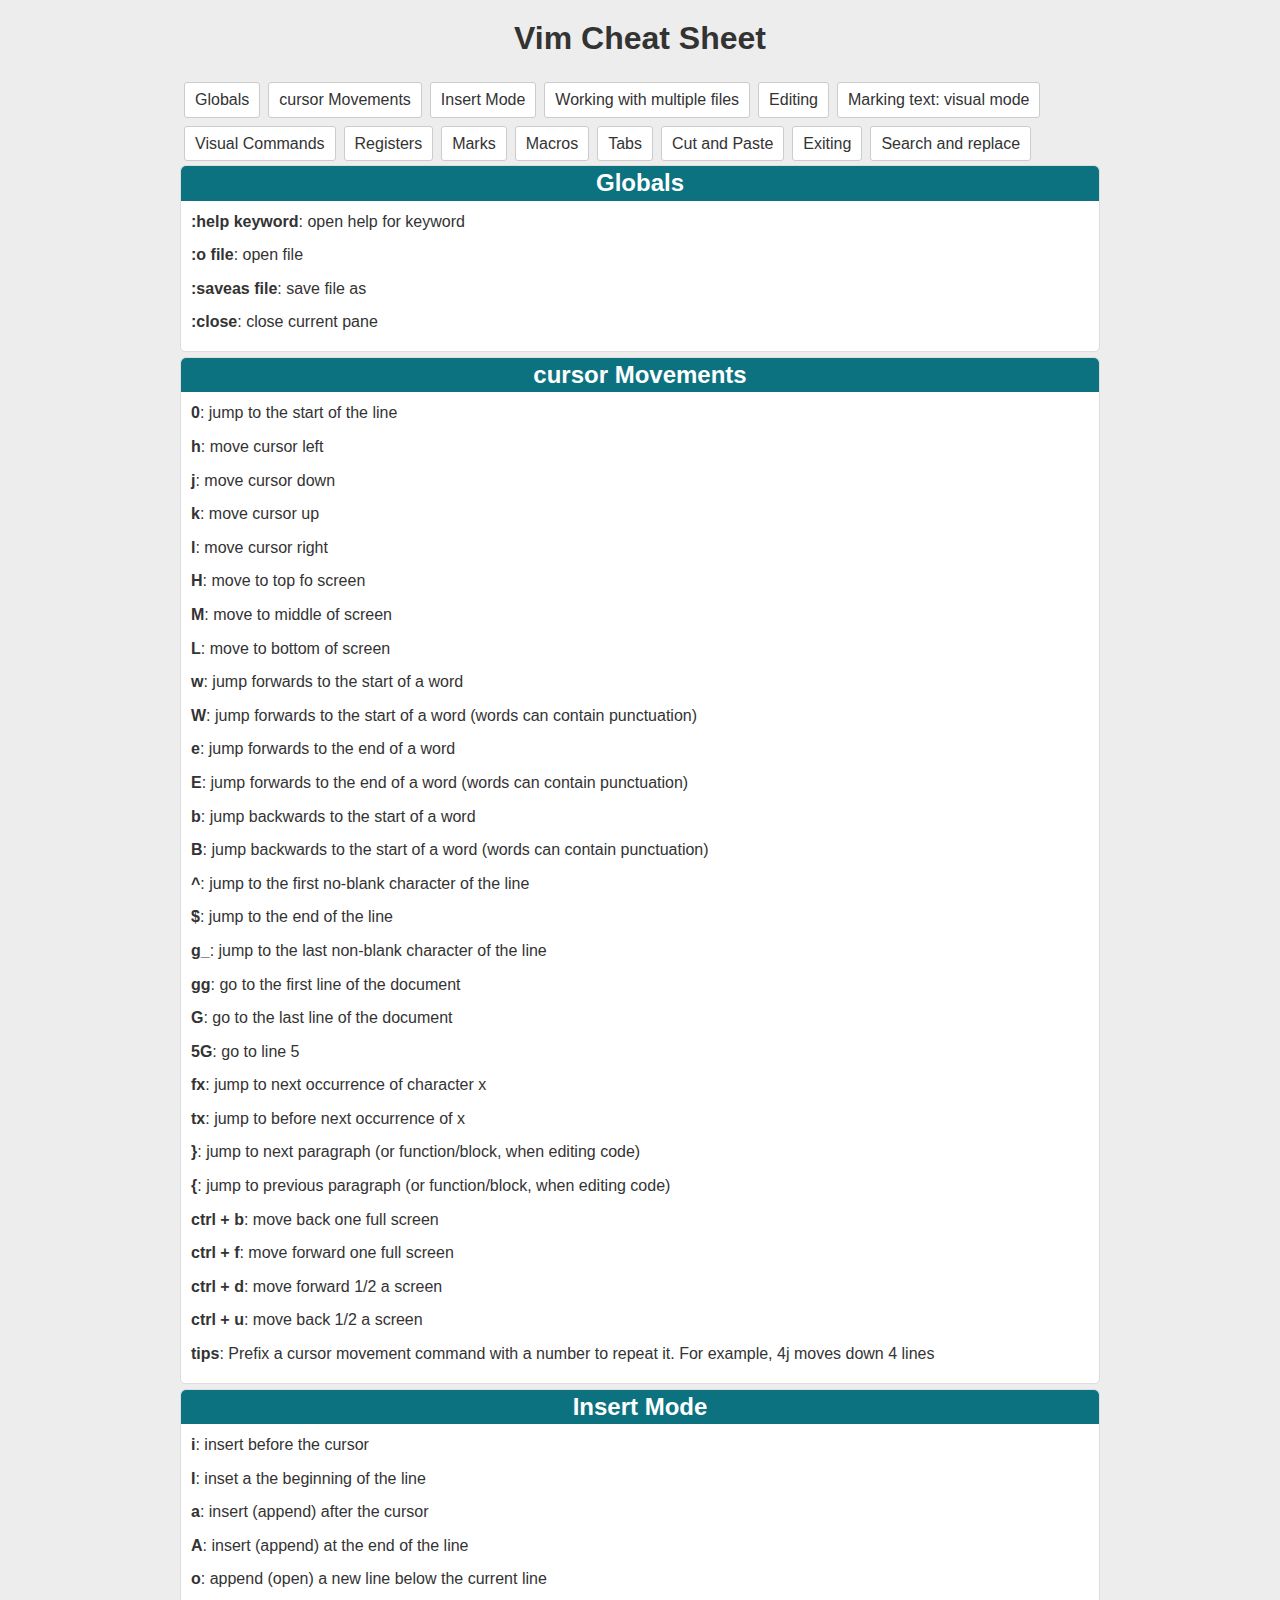
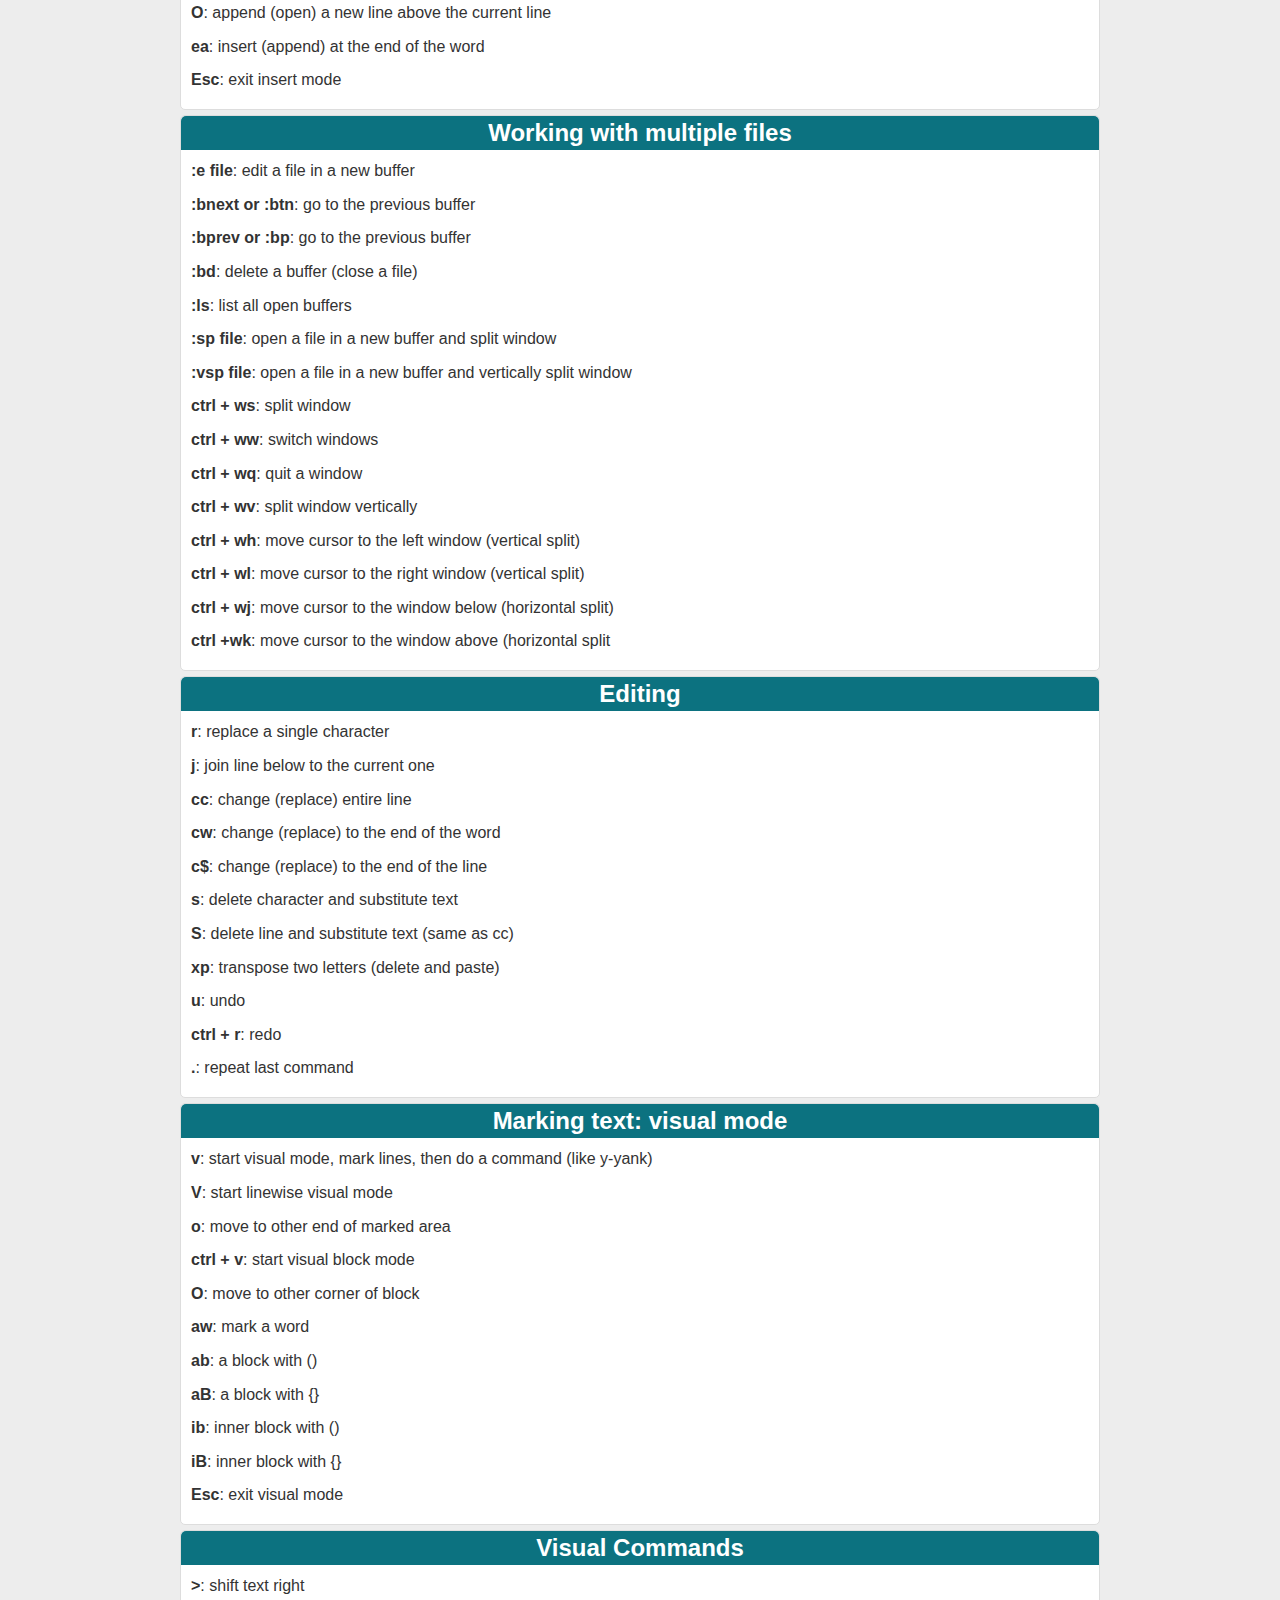
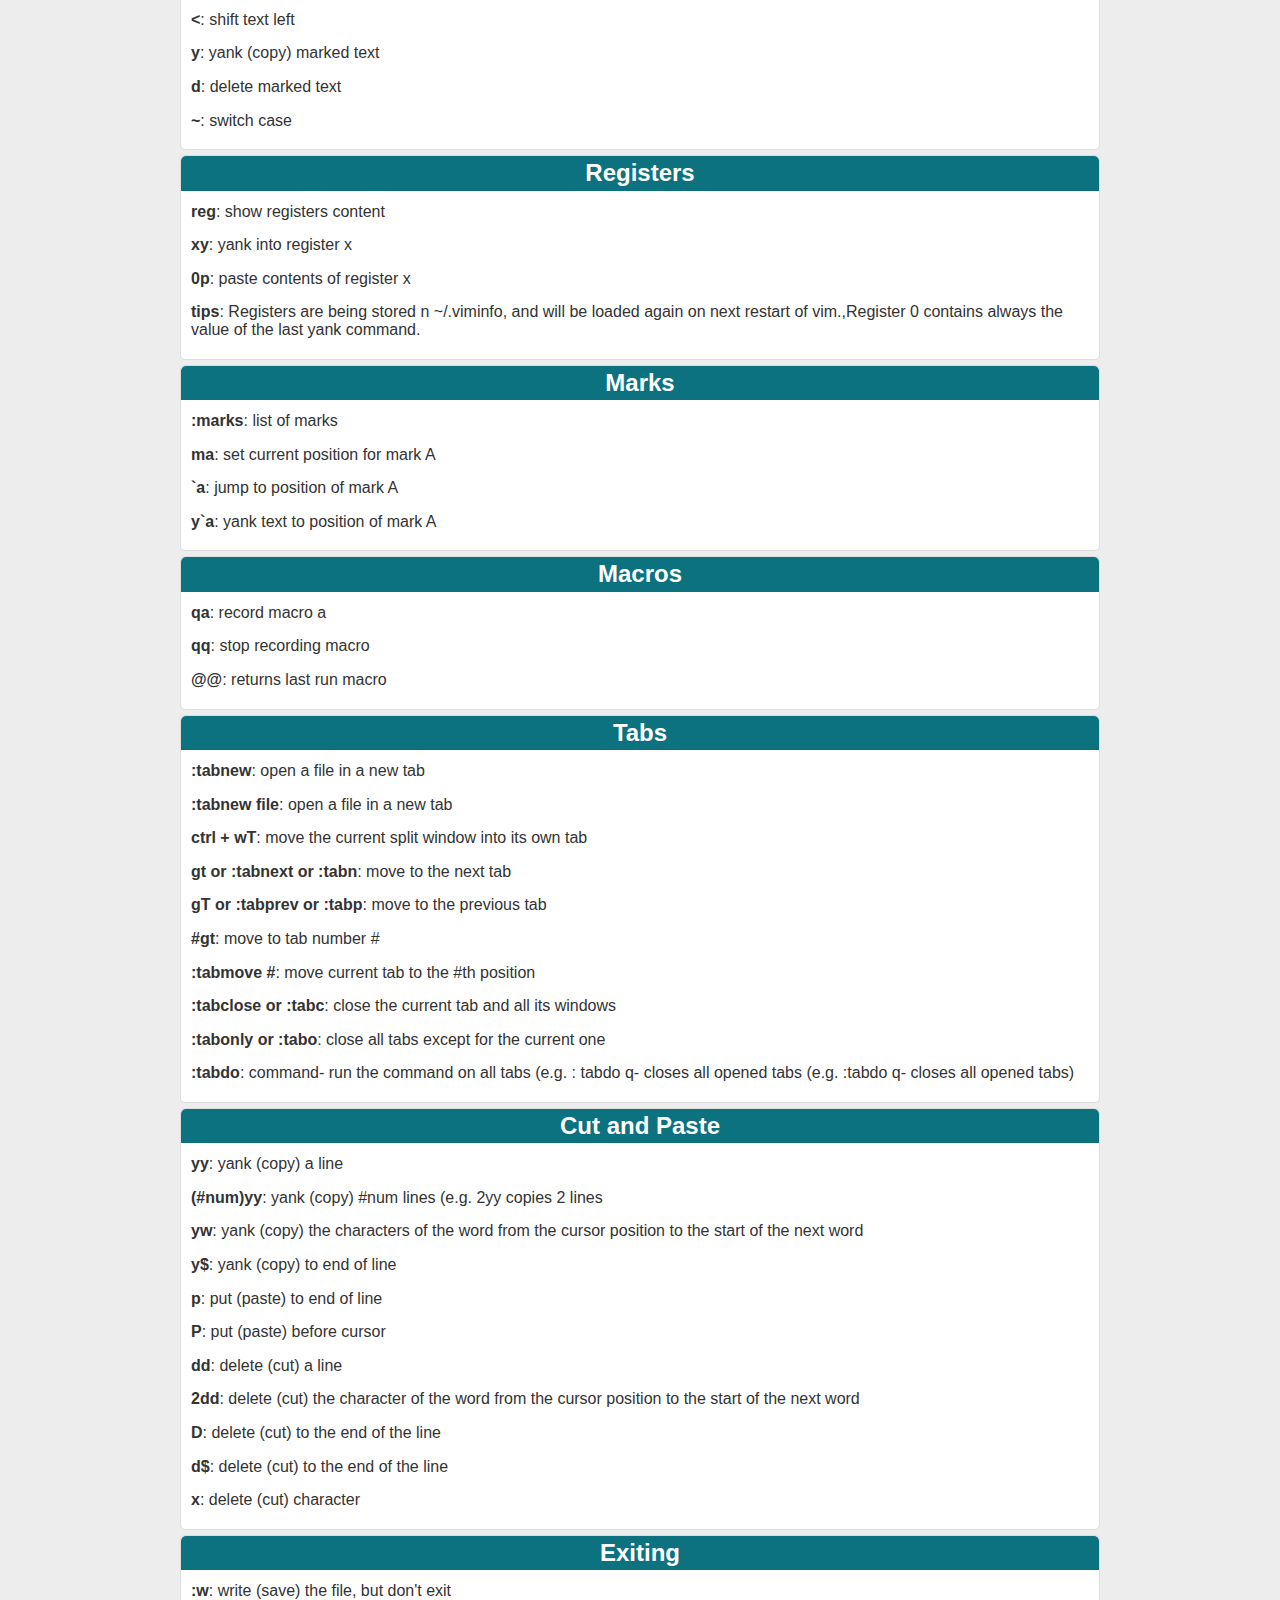
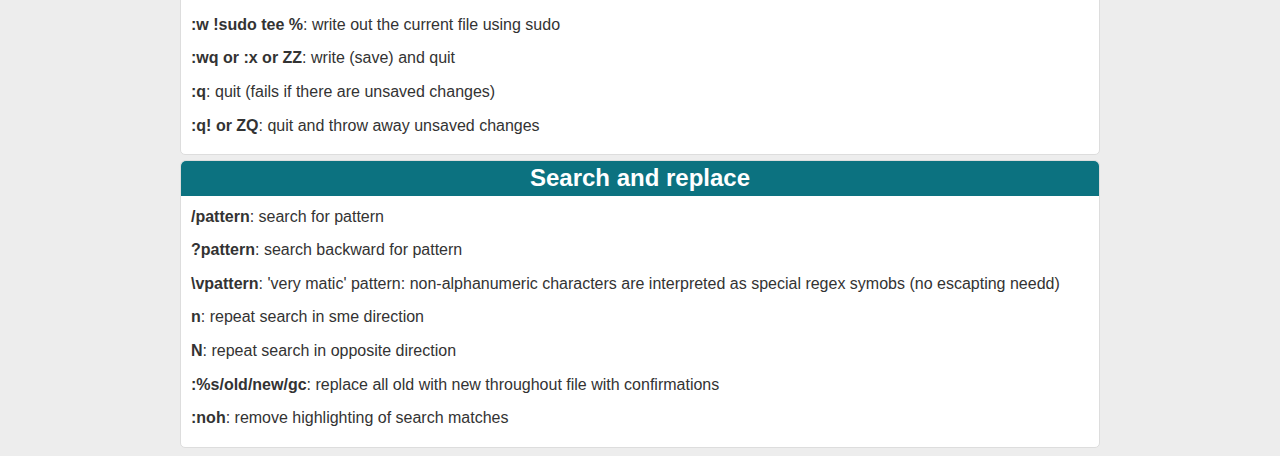
<file: index.html>
<!DOCTYPE html>
<html>
	<head>
		<meta charset="UTF-8">
		<title>Vim Cheat Sheet</title>
		<link rel="stylesheet" href="style.css">
	</head>
	<body>
		<div id="root"></div>
	</body>
	<script src="app.js"></script>
</html>
</file>
<file: style.css>
body {
	font-family: 'Lucida Grande', Ubuntu, Arial, sans-serif;
	line-height: 1.1;
	background: #ededed;
	color: #333;
}

* {
	box-sizing: border-box;
	-webkit-box-sizing: border-box;
	-moz-box-sizing: border-box;
}

.text-center {
    text-align: center;
}

.data-table {
    list-style: none;
    padding: 0;
    margin: 0;
}

.data-table>li {
	display: inline-block;
}

.data-table li a {
    display: block;
    text-decoration: none;
    background: #fff;
    color: #333;
    border: 1px solid #ccc;
    margin: 4px;
    padding: 8px 10px;
    border-radius: 3px;
}

.data-table li a.active {
    background: #0095dd;
    color: #fff;
    border: 1px solid #0095dd;
}

.data {
    background: #fff;
    border: 1px solid #ddd;
    border-radius: 5px;
    margin-bottom: 5px;
    padding: 4px 10px;
}

.data pre {
    display: inline-block;
    margin: 0;
    background: #eee;
    padding: 3px;
    font-size: 1.2em;
}

.hidden {
    display: none;
}

.data h2 {
    background: #0c7280;
    color: #fff;
    padding: 4px;
    margin: -4px -10px;
    border-radius: 5px 5px 0 0;
    text-align: center;
}

#root {
    max-width: 920px;
    margin: 0 auto;
}
</file>
